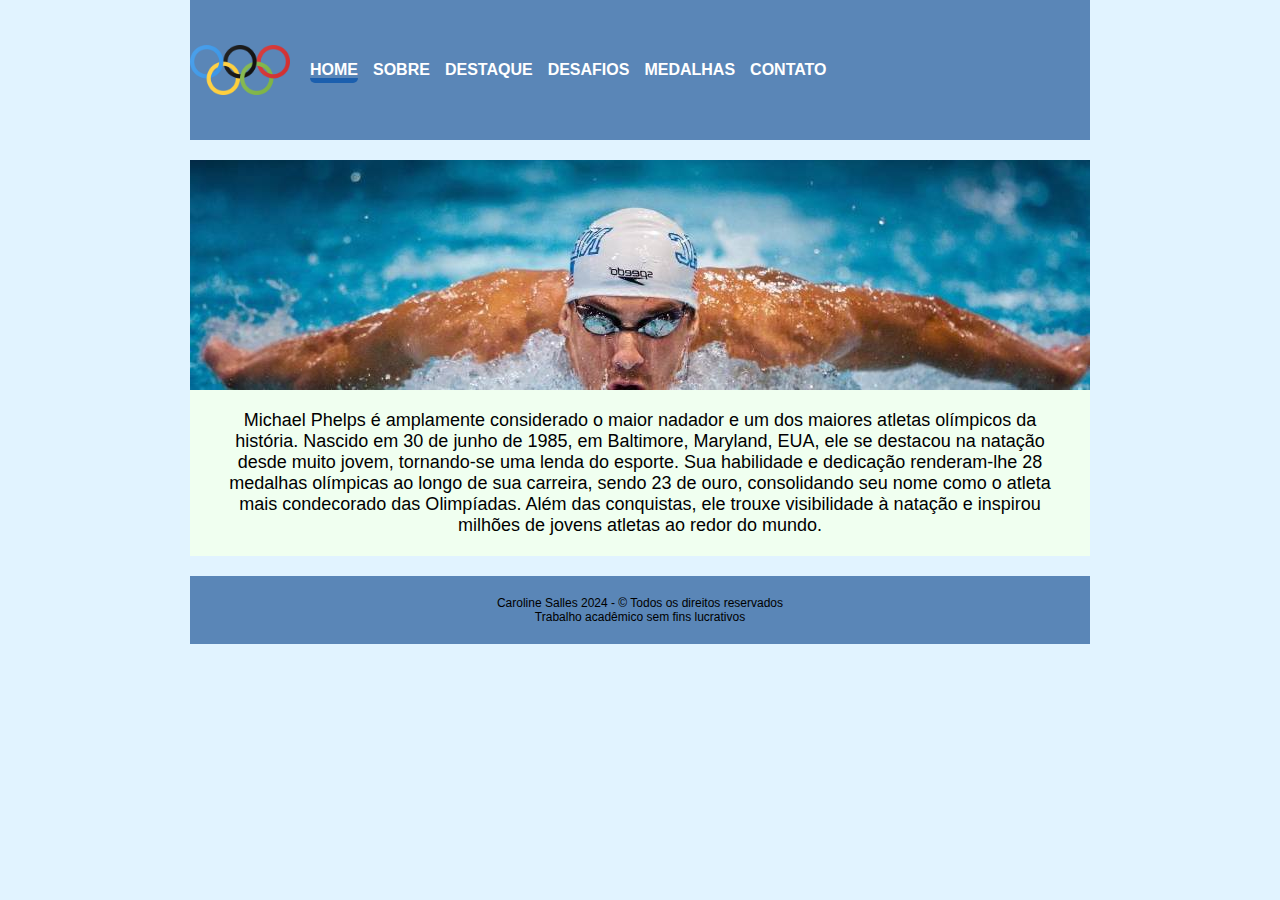
<file: index.html>
<!DOCTYPE html>
<html lang="pt-br">
	<head>
		<title>Michael Phelps - introdução</title>
		<meta charset="utf-8">
		<meta name="description" content="Trabalho acadêmico de PW1">
		<meta name="keywords" content="Michael Phelps, olimpiadas, natação, esportes, medalhas">
		<meta name="author" content="Caroline Othz Salles">
		<meta name="viewport" content="width=device-width, initial-scale=1.0">
		<link rel="icon" type="image/jpg" href="img/aneislogo.png">
		<link rel="stylesheet" type="text/css" href="estilo.css">
	</head>
	<body>
		<div id="menu">
			<img src="img/aneislogo.png" alt="Logotipo">
					<ul id="nav">
						<li><a href="index.html" class="ativa">Home</a></li>
						<li><a href="sobre.html">Sobre</a></li>
						<li><a href="destaque.html">Destaque</a></li>
						<li><a href="desafios.html">Desafios</a></li>
						<li><a href="medalhas.html">Medalhas</a></li>
						<li><a href="contato.html">Contato</a></li>
				 </ul>
		</div>
		<div id="banner">
			<img src="img/michael-banner.jpg" width="900" height="350">
		</div>
		<div id="introducao">
        		<p>Michael Phelps é amplamente considerado o maior nadador e um dos maiores atletas olímpicos da história. 
			Nascido em 30 de junho de 1985, em Baltimore, Maryland, EUA, ele se destacou na natação desde muito jovem, 
			tornando-se uma lenda do esporte. Sua habilidade e dedicação renderam-lhe 28 medalhas olímpicas ao longo de 
			sua carreira, sendo 23 de ouro, consolidando seu nome como o atleta mais condecorado das Olimpíadas. 
			Além das conquistas, ele trouxe visibilidade à natação e inspirou milhões de jovens atletas ao redor do mundo.</p>
    		</div>
		<div id="footer">
			<p>Caroline Salles 2024  - &copy; Todos os direitos reservados </p>
			<p>Trabalho acadêmico sem fins lucrativos</p>
		</div>
	</body>
</html>
</file>
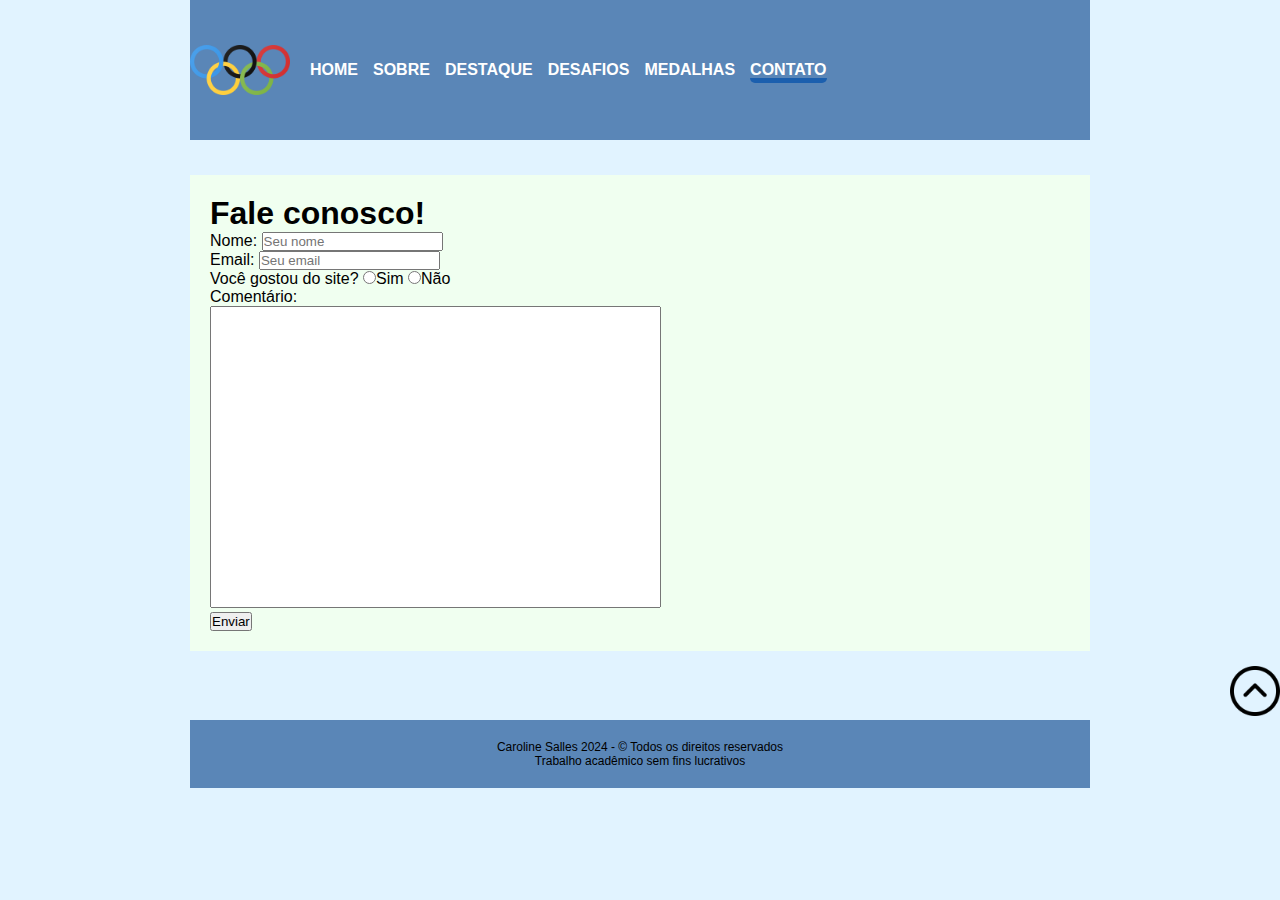
<file: contato.html>
<!DOCTYPE html>
<html lang="pt-br">
<head>
	<title>Michael Phelps - contato</title>
 	<meta charset="utf-8">
	<meta name="description" content="Trabalho acadêmico de PW1">
	<meta name="keywords" content="Michael Phelps, olimpiadas, natação, esportes, medalhas">
	<meta name="author" content="Caroline Othz Salles">
	<meta name="viewport" content="width=device-width, initial-scale=1.0">
 	<link rel="icon" type="image/jpg" href="img/aneislogo.png">
	<link rel="stylesheet" type="text/css" href="estilo.css">
	<script type="text/javascript">
	function time() {
    		var form = document.forms["form1"];
    		var nome = form.nome.value;
    		var email = form.email.value;

    		if (nome === "") {
      		alert("Por favor, preencha o campo nome");
       		form.nome.focus();
        	return false;
    		}

    		if (email === "") {
        	alert("Por favor, preencha o campo com seu email");
        	form.email.focus();
       	 	return false;
    		}

    		alert("Dados enviados com sucesso!");
   		form.reset();  // Reseta o formulário após envio
    		return false;  // Previne o envio real do formulário para testar
		}

   	</script>
</head>
<body>
    	<div id="menu">
        	<img src="img/aneislogo.png" alt="Logotipo">
        <ul id="nav">
            <li><a href="index.html">Home</a></li>
            <li><a href="sobre.html">Sobre</a></li>
            <li><a href="destaque.html">Destaque</a></li>
            <li><a href="desafios.html">Desafios</a></li>
            <li><a href="medalhas.html">Medalhas</a></li>
            <li><a href="contato.html" class="ativa">Contato</a></li>
        </ul>
    </div>
    <div id="contato">
	<h1> Fale conosco!</h1>
        <form name="form1" action="#" method="post" onsubmit="return time()">
            <label for="nome">Nome:</label>
            <input type="text" name="nome" placeholder="Seu nome"><br>
            <label for="email">Email:</label>
            <input type="text" name="email" id="email" placeholder="Seu email"><br>
            Você gostou do site?  
            <input type="radio" id="sim" name="resposta" value="sim"><label for="sim">Sim</label>
            <input type="radio" id="nao" name="resposta" value="nao"><label for="nao">Não</label><br>
            Comentário:<br>
            <textarea name="comentario" cols="54" rows="20"></textarea><br>
            <input type="submit" value="Enviar">
        </form>
    </div>
	<div align="right"><a href="#"><img src="img/ancora.png" width="50"></a></div>
    <div id="footer">
        <p>Caroline Salles 2024 - &copy; Todos os direitos reservados </p>
        <p>Trabalho acadêmico sem fins lucrativos</p>
    </div>
</body>
</html>
</file>
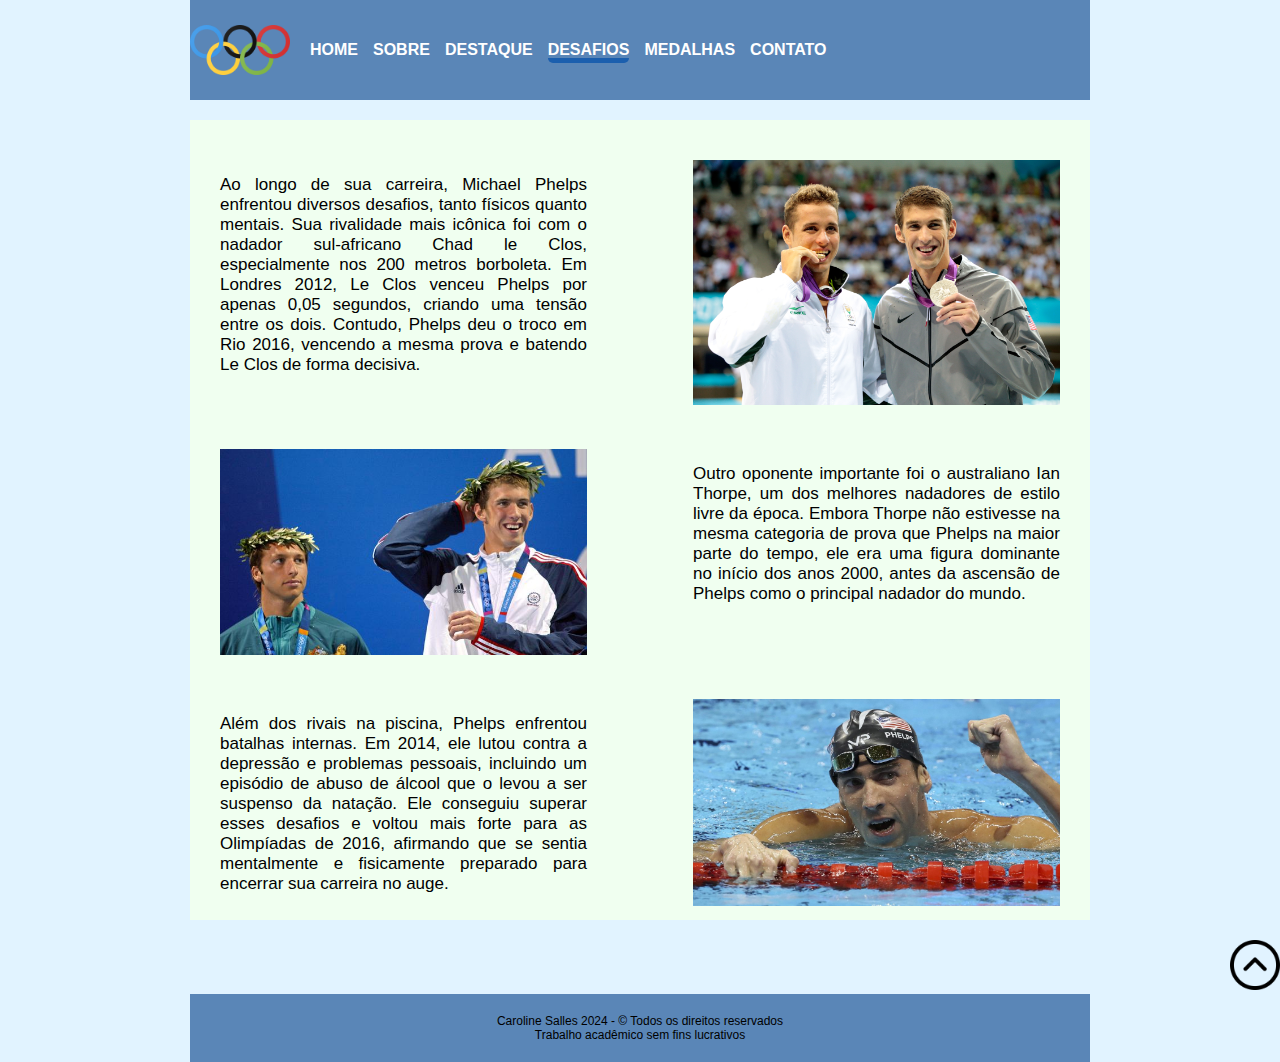
<file: desafios.html>
<!DOCTYPE html>
<html lang="pt-br">
	<head>
		<title>Michael Phelps - desafios</title>
		<meta charset="utf-8">
		<meta name="description" content="Trabalho acadêmico de PW1">
		<meta name="keywords" content="Michael Phelps, olimpiadas, natação, esportes, medalhas">
		<meta name="author" content="Caroline Othz Salles">
		<meta name="viewport" content="width=device-width, initial-scale=1.0">
		<link rel="icon" type="image/jpg" href="img/aneislogo.png">
		<link rel="stylesheet" type="text/css" href="estilo.css">
	</head>
	<body>
		<div id="menu">
			<img src="img/aneislogo.png" alt="Logotipo">
					<ul id="nav">
						<li><a href="index.html">Home</a></li>
						<li><a href="sobre.html">Sobre</a></li>
						<li><a href="destaque.html">Destaque</a></li>
						<li><a href="desafios.html" class="ativa">Desafios</a></li>
						<li><a href="medalhas.html">Medalhas</a></li>
						<li><a href="contato.html">Contato</a></li>
				 </ul>
		</div>
		<div id="conteudo">
			<div class="artigo">
				<p>Ao longo de sua carreira, Michael Phelps enfrentou diversos desafios, tanto físicos quanto mentais. 
				Sua rivalidade mais icônica foi com o nadador sul-africano Chad le Clos, especialmente nos 200 metros borboleta. 
				Em Londres 2012, Le Clos venceu Phelps por apenas 0,05 segundos, criando uma tensão entre os dois. Contudo, Phelps 
				deu o troco em Rio 2016, vencendo a mesma prova e batendo Le Clos de forma decisiva.</p>
			</div>
			<div class="artigo">
				<img src="img/michael-e-leclos.jpg">
			</div>
			<div class="artigo">
				<img src="img/michael-e-ian.jpg">
			</div>
			<div class="artigo">
				<p>Outro oponente importante foi o australiano Ian Thorpe, um dos melhores nadadores de estilo livre da época. 
				Embora Thorpe não estivesse na mesma categoria de prova que Phelps na maior parte do tempo, ele era uma figura 
				dominante no início dos anos 2000, antes da ascensão de Phelps como o principal nadador do mundo.</p>

			</div>
			<div class="artigo">
				<p>Além dos rivais na piscina, Phelps enfrentou batalhas internas. Em 2014, ele lutou contra a depressão e 
				problemas pessoais, incluindo um episódio de abuso de álcool que o levou a ser suspenso da natação. Ele 
				conseguiu superar esses desafios e voltou mais forte para as Olimpíadas de 2016, afirmando que se sentia 
				mentalmente e fisicamente preparado para encerrar sua carreira no auge.</p>
			</div>
			<div class="artigo">
				<img src="img/michael4.jpg">
			</div>
		</div>
		<div align="right"><a href="#"><img src="img/ancora.png" width="50"></a></div>
	 <div id="footer">
			<p>Caroline Salles 2024  - &copy; Todos os direitos reservados </p>
			<p>Trabalho acadêmico sem fins lucrativos</p>
	</div>
	</body>
</html>
</file>
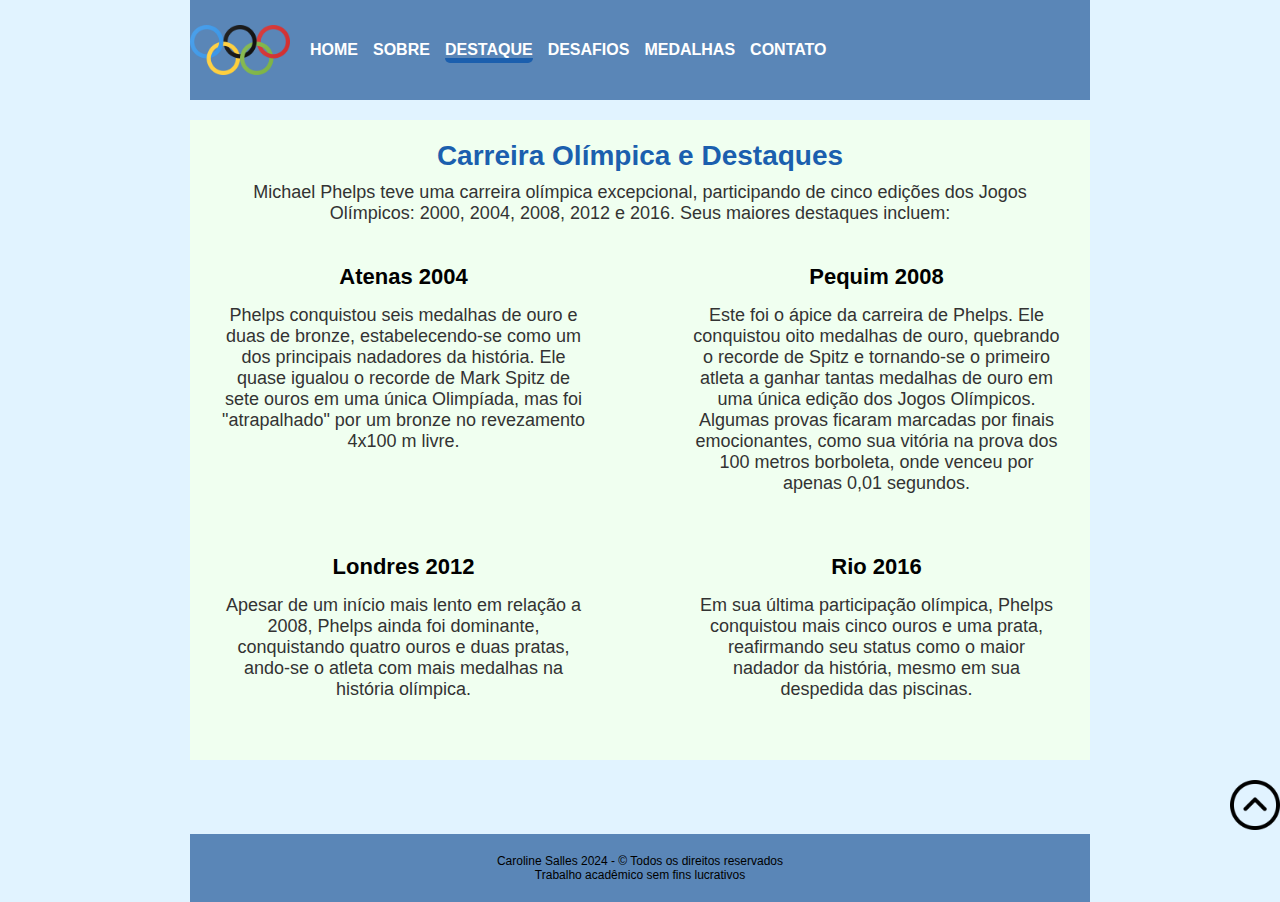
<file: destaque.html>
<!DOCTYPE html>
<html lang="pt-br">
	<head>
		<title>Michael Phelps - destaques</title>
		<meta charset="utf-8">
		<meta name="description" content="Trabalho acadêmico de PW1">
		<meta name="keywords" content="Michael Phelps, olimpiadas, natação, esportes, medalhas">
		<meta name="author" content="Caroline Othz Salles">
		<meta name="viewport" content="width=device-width, initial-scale=1.0">
		<link rel="icon" type="image/jpg" href="img/aneislogo.png">
		<link rel="stylesheet" type="text/css" href="estilo.css">
	</head>
	<body>
		<div id="menu">
			<img src="img/aneislogo.png" alt="Logotipo">
					<ul id="nav">
						<li><a href="index.html" >Home</a></li>
						<li><a href="sobre.html">Sobre</a></li>
						<li><a href="destaque.html" class="ativa">Destaque</a></li>
						<li><a href="desafios.html">Desafios</a></li>
						<li><a href="medalhas.html">Medalhas</a></li>
						<li><a href="contato.html">Contato</a></li>
				 </ul>
		</div>
		<div id="celia">
			<h1>Carreira Olímpica e Destaques</h1>
			<p>Michael Phelps teve uma carreira olímpica excepcional, participando de cinco edições dos Jogos Olímpicos: 
			2000, 2004, 2008, 2012 e 2016. Seus maiores destaques incluem:</p>

		<div id="secao">
			<div class="artigo">
				<h2>Atenas 2004</h2>
				<p> Phelps conquistou seis medalhas de ouro e duas de bronze, estabelecendo-se como um dos principais nadadores da história. 
				Ele quase igualou o recorde de Mark Spitz de sete ouros em uma única Olimpíada, mas foi "atrapalhado" por um bronze 
				no revezamento 4x100 m livre.</p>
			</div>
			<div class="artigo">
				<h2>Pequim 2008</h2>
				<p> Este foi o ápice da carreira de Phelps. Ele conquistou oito medalhas de ouro, quebrando o recorde de Spitz e tornando-se 
				o primeiro atleta a ganhar tantas medalhas de ouro em uma única edição dos Jogos Olímpicos. Algumas provas ficaram marcadas 
				por finais emocionantes, como sua vitória na prova dos 100 metros borboleta, onde venceu por apenas 0,01 segundos.</p>
			</div>
			<div class="artigo">
				 <h2>Londres 2012</h2>
				<p>Apesar de um início mais lento em relação a 2008, Phelps ainda foi dominante, conquistando quatro ouros e duas pratas, 
				ando-se o atleta com mais medalhas na história olímpica.</p>
			</div>
			<div class="artigo">
				<h2>Rio 2016</h2>
				<p>Em sua última participação olímpica, Phelps conquistou mais cinco ouros e uma prata, reafirmando seu status como o 
				maior nadador da história, mesmo em sua despedida das piscinas.</p>
			</div>
		</div>
	</div>
		<div align="right"><a href="#"><img src="img/ancora.png" width="50"></a></div>
		<div id="footer">
			<p>Caroline Salles 2024  - &copy; Todos os direitos reservados</p>
			<p>Trabalho acadêmico sem fins lucrativos</p>
		</div>
	</body>
</html>
</file>
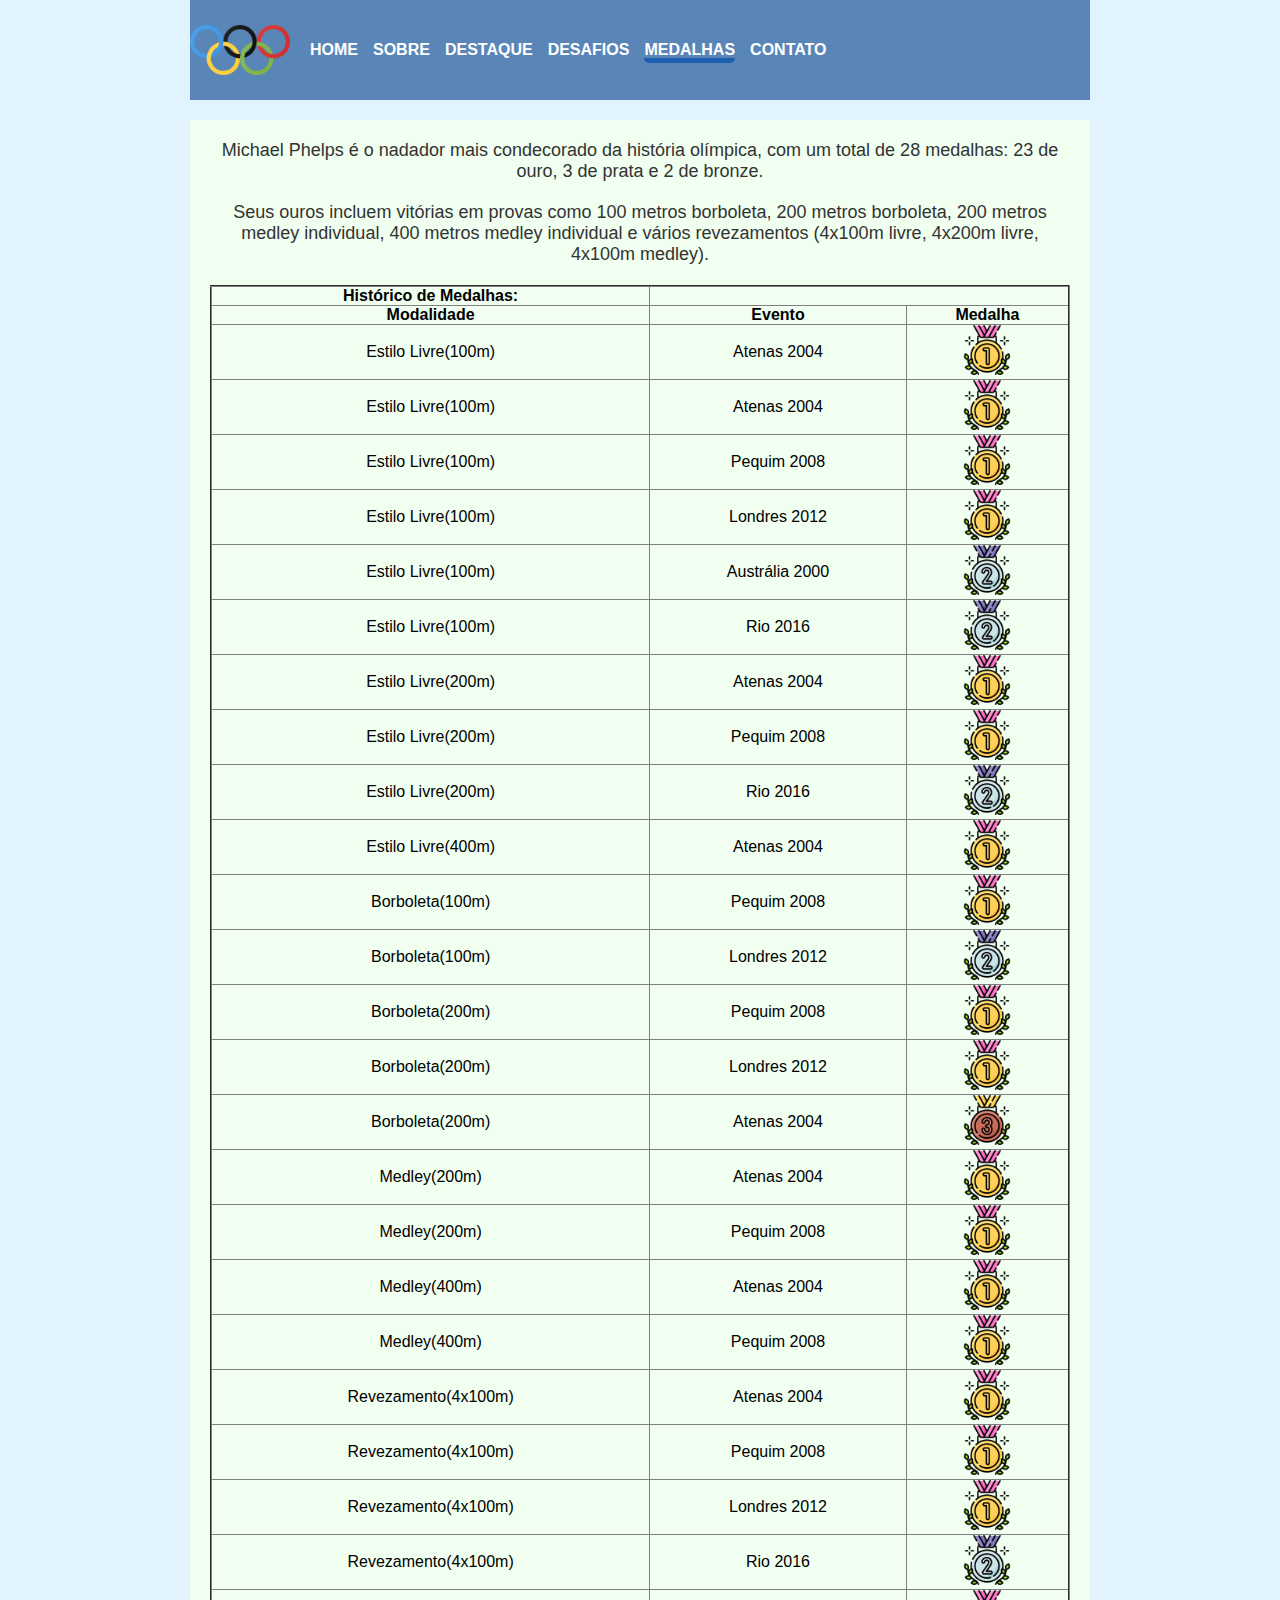
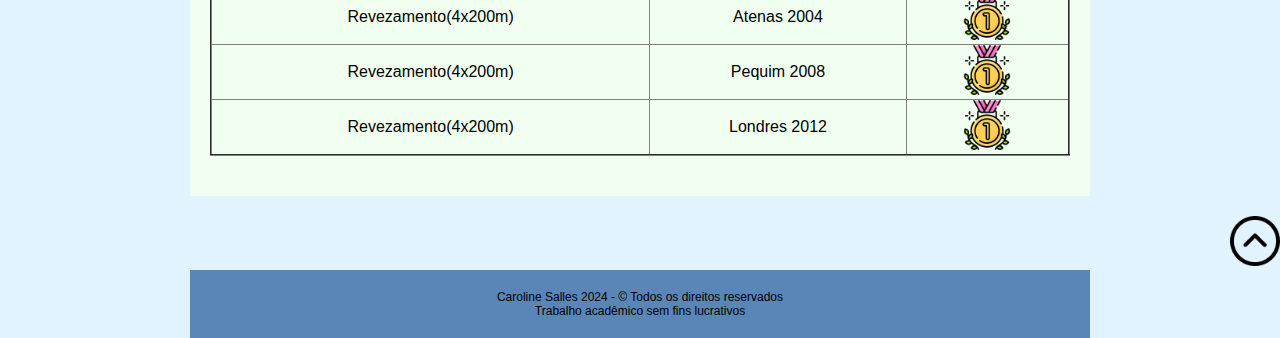
<file: medalhas.html>
<!DOCTYPE html>
<html lang="pt-br">
	<head>
		<title>Michael Phelps - Medalhas</title>
		<meta charset="utf-8">
		<meta name="description" content="Trabalho acadêmico de PW1">
		<meta name="keywords" content="Michael Phelps, olimpiadas, natação, esportes, medalhas">
		<meta name="author" content="Caroline Othz Salles">
		<meta name="viewport" content="width=device-width, initial-scale=1.0">
		<link rel="icon" type="image/jpg" href="img/aneislogo.png">
		<link rel="stylesheet" type="text/css" href="estilo.css">
	</head>
	<body>
		<div id="menu">
			<img src="img/aneislogo.png" alt="Logotipo">
					<ul id="nav">
						<li><a href="index.html" >Home</a></li>
						<li><a href="sobre.html">Sobre</a></li>
						<li><a href="destaque.html">Destaque</a></li>
						<li><a href="desafios.html">Desafios</a></li>
						<li><a href="medalhas.html" class="ativa">Medalhas</a></li>
						<li><a href="contato.html">Contato</a></li>
				 </ul>
		</div>
		<div id="celia">
			<p>Michael Phelps é o nadador mais condecorado da história olímpica, com um total de 28 medalhas:
			23 de ouro, 3 de prata e 2 de bronze.</p>
			<p>Seus ouros incluem vitórias em provas como 100 metros borboleta, 200 metros borboleta, 200 
			metros medley individual, 400 metros medley individual e vários revezamentos (4x100m livre, 4x200m livre, 4x100m medley).</p>
			<table border="2" cellspacing="1" style="margin: 20px auto; width: 100%;">
				<tr><th>Histórico de Medalhas:</th></tr>
				<tr>
					<td><b>Modalidade</b></td>
					<td><b>Evento</b></td>
					<td><b>Medalha</b></td>
				</tr>
				<tr>
					<td>Estilo Livre(100m)</td>
					<td>Atenas 2004</td>
					<td class="medalha"><img src="img/medalha-ouro.png"></td>
				</tr>
				<tr>
					<td>Estilo Livre(100m)</td>
					<td >Atenas 2004</td>
					<td class="medalha"><img src="img/medalha-ouro.png"></td>
				</tr>
				<tr>
					<td >Estilo Livre(100m)</td>
					<td >Pequim 2008</td>
					<td class="medalha" ><img src="img/medalha-ouro.png"></td>
				</tr>
				<tr>
					<td align="center">Estilo Livre(100m)</td>
					<td align="center">Londres 2012</td>
					<td class="medalha"><img src="img/medalha-ouro.png"></td>
				</tr>
				<tr>
					<td >Estilo Livre(100m)</td>
					<td>Austrália 2000</td>
					<td class="medalha" ><img src="img/medalha-prata.png"></td>
				</tr>
				<tr>
					<td>Estilo Livre(100m)</td>
					<td>Rio 2016</td>
					<td class="medalha"><img src="img/medalha-prata.png"></td>
				</tr>
				<tr>
					<td>Estilo Livre(200m)</td>
					<td>Atenas 2004</td>
					<td class="medalha"><img src="img/medalha-ouro.png"></td>
				</tr>
				<tr>
					<td>Estilo Livre(200m)</td>
					<td>Pequim 2008</td>
					<td class="medalha"><img src="img/medalha-ouro.png"></td>
				</tr>
				<tr>
					<td>Estilo Livre(200m)</td>
					<td>Rio 2016</td>
					<td class="medalha"><img src="img/medalha-prata.png"></td>
				</tr>
				<tr>
					<td>Estilo Livre(400m)</td>
					<td>Atenas 2004</td>
					<td class="medalha"><img src="img/medalha-ouro.png"></td>
				</tr>
				<tr>
					<td>Borboleta(100m)</td>
					<td>Pequim 2008</td>
					<td class="medalha"><img src="img/medalha-ouro.png"></td>
				</tr>
				<tr>
					<td>Borboleta(100m)</td>
					<td>Londres 2012</td>
					<td class="medalha"><img src="img/medalha-prata.png"></td>
				</tr>

				<tr>
					<td>Borboleta(200m)</td>
					<td>Pequim 2008</td>
					<td class="medalha"><img src="img/medalha-ouro.png"></td>
				</tr>

				<tr>
					<td>Borboleta(200m)</td>
					<td>Londres 2012</td>
					<td class="medalha"><img src="img/medalha-ouro.png"></td>
				</tr>
				<tr>
					<td>Borboleta(200m)</td>
					<td>Atenas 2004</td>
					<td class="medalha"><img src="img/medalha-bronze.png"></td>
				</tr>
				<tr>
					<td>Medley(200m)</td>
					<td>Atenas 2004</td>
					<td class="medalha"><img src="img/medalha-ouro.png"></td>
				</tr>
				<tr>
					<td>Medley(200m)</td>
					<td>Pequim 2008</td>
					<td class="medalha"><img src="img/medalha-ouro.png"></td>
				</tr>
				<tr>
					<td>Medley(400m)</td>
					<td>Atenas 2004</td>
					<td class="medalha"><img src="img/medalha-ouro.png"></td>
				</tr>
				<tr>
					<td>Medley(400m)</td>
					<td>Pequim 2008</td>
					<td class="medalha"><img src="img/medalha-ouro.png"></td>
				</tr>
				<tr>
					<td>Revezamento(4x100m)</td>
					<td>Atenas 2004</td>
					<td class="medalha"><img src="img/medalha-ouro.png"></td>
				</tr>
				<tr>
					<td>Revezamento(4x100m)</td>
					<td>Pequim 2008</td>
					<td class="medalha"><img src="img/medalha-ouro.png"></td>
				</tr>
				<tr>
					<td>Revezamento(4x100m)</td>
					<td>Londres 2012</td>
					<td class="medalha"><img src="img/medalha-ouro.png"></td>
				</tr>
				<tr>
					<td>Revezamento(4x100m)</td>
					<td>Rio 2016</td>
					<td class="medalha"><img src="img/medalha-prata.png"></td>
				</tr>
				<tr>
					<td>Revezamento(4x200m)</td>
					<td>Atenas 2004</td>
					<td class="medalha"><img src="img/medalha-ouro.png"></td>
				</tr>
				<tr>
					<td>Revezamento(4x200m)</td>
					<td>Pequim 2008</td>
					<td class="medalha"><img src="img/medalha-ouro.png"></td>
				</tr>
				<tr>
					<td>Revezamento(4x200m)</td>
					<td>Londres 2012</td>
					<td class="medalha"><img src="img/medalha-ouro.png"></td>
				</tr>
		</table>
		</div>
		<div align="right"><a href="#"><img src="img/ancora.png" width="50"></a></div>
		<div id="footer">
			<p>Caroline Salles 2024  - &copy; Todos os direitos reservados</p>
			<p>Trabalho acadêmico sem fins lucrativos</p>
		</div>
	</body>
</html>
</file>
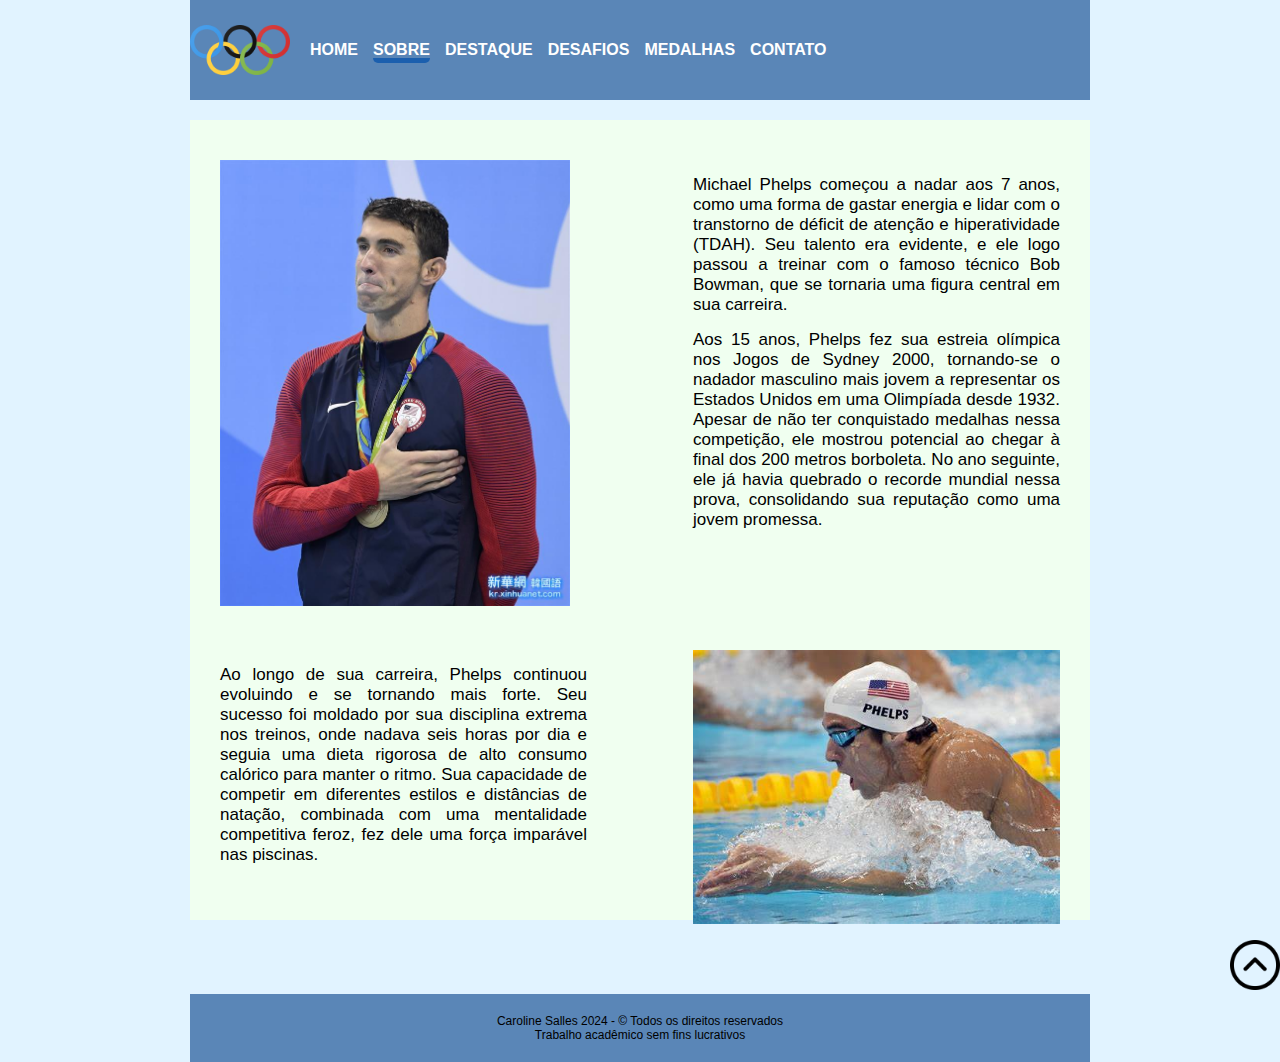
<file: sobre.html>
<!DOCTYPE html>
<html lang="pt-br">
	<head>
		<title>Michael Phelps - história</title>
		<meta charset="utf-8">
		<meta name="description" content="Trabalho acadêmico de PW1">
		<meta name="keywords" content="Michael Phelps, olimpiadas, natação, esportes, medalhas">
		<meta name="author" content="Caroline Othz Salles">
		<meta name="viewport" content="width=device-width, initial-scale=1.0">
		<link rel="icon" type="image/jpg" href="img/aneislogo.png">
		<link rel="stylesheet" type="text/css" href="estilo.css">
	</head>
	<body>
		<div id="menu">
		<img src="img/aneislogo.png" alt="Logotipo">
					<ul id="nav">
						<li><a href="index.html" >Home</a></li>
						<li><a href="sobre.html" class="ativa">Sobre</a></li>
						<li><a href="destaque.html">Destaque</a></li>
						<li><a href="desafios.html">Desafios</a></li>
						<li><a href="medalhas.html">Medalhas</a></li>
						<li><a href="contato.html">Contato</a></li>
					</ul>
		</div>
		<div id="conteudo">
			<div class="artigo">
				<img src="img/michael3.jpg" width="350" height="280">
			</div>
			<div class="artigo">
				<p>Michael Phelps começou a nadar aos 7 anos, como uma forma de gastar energia e lidar com o transtorno de 
				déficit de atenção e hiperatividade (TDAH). Seu talento era evidente, e ele logo passou a treinar com o 
				famoso técnico Bob Bowman, que se tornaria uma figura central em sua carreira.</p>
				<p>Aos 15 anos, Phelps fez sua estreia olímpica nos Jogos de Sydney 2000, tornando-se o nadador masculino 
				mais jovem a representar os Estados Unidos em uma Olimpíada desde 1932. Apesar de não ter conquistado 
				medalhas nessa competição, ele mostrou potencial ao chegar à final dos 200 metros borboleta. No ano 
				seguinte, ele já havia quebrado o recorde mundial nessa prova, consolidando sua reputação como uma jovem promessa.</p>

			</div>
			<div class="artigo">
				<p>Ao longo de sua carreira, Phelps continuou evoluindo e se tornando mais forte. Seu sucesso foi moldado 
				por sua disciplina extrema nos treinos, onde nadava seis horas por dia e seguia uma dieta rigorosa de alto 
				consumo calórico para manter o ritmo. Sua capacidade de competir em diferentes estilos e distâncias de natação, 
				combinada com uma mentalidade competitiva feroz, fez dele uma força imparável nas piscinas.</p>
			</div>
			<div class="artigo">
				<img src="img/michael2.jpg" width="400" height="380">
			</div>
	 	</div>
		<div align="right"><a href="#"><img src="img/ancora.png" width="50"></a></div>
	 	<div id="footer">
			<p>Caroline Salles 2024  - &copy; Todos os direitos reservados </p>
			<p>Trabalho acadêmico sem fins lucrativos</p>
		</div>
	</body>
</html>
</file>
<file: estilo.css>
/*Arquivo css - olimpíadas*/

* {
	box-sizing: border-box;
	margin: 0;
	padding: 0;
	}

body {
	background: #e1f3ff;
	font-family: "Century Gothic", Arial, sans-serif;
	margin-top: 5px;
	color: #000;
	min-height: 100vh; /* Faz com que o footer fique na parte inferior */
}

/* Inicio do cabeçalho */


#menu {
    display: flex;
    align-items: center;
    justify-content: flex-start; /* Mantém os itens alinhados à esquerda */
    width: 900px;
    height: 140px;
    margin: 0 auto 20px auto; /* Adiciona um espaço de 20px abaixo do menu */
    background-color: #5A86B7;
}

#menu img {
	max-width: 100px; /* Define a largura máxima */
	max-height: 100px; /* Define a altura máxima */
	}

#nav {
	list-style: none;
	padding-left: 0;
	display: flex;
	gap: 15px;
	margin-left: 20px; /* Aproxima o menu de navegação da logo */
}

#nav li {
	display: inline; /* Remove o float e deixa os itens em linha */
}

/* Estilo do título do cabeçalho */

#menu h1 {
	display: block;
	float: left;
}

/* Navegação */

#nav a {
	text-decoration: none; /* remove sublinha dos links */
	text-transform: uppercase; /* texto em linha maiúsculas */
	color: #fff;
	font-weight: bold;
	border-radius: 5px; /* Adicionado arredondamento */
}

#nav a:hover {
	background-color: rgba(255, 255, 255, 0.1); /* Adicionado fundo ao passar o mouse */
}

ul#nav a.ativa {
	border-bottom: 5px solid #1B5FAE; /* adiciona borda na página ativa */
}

/* Banner- pagina HOME */

#banner {
	width: 900px; /* largura */
	height: 230px; /* altura */
	margin: 0 auto; /* centraliza */
	position: relative;
}

/* introducao*/

#celia {
	width: 900px; /* Largura da caixa */
	margin: 0 auto 20px auto;
	padding: 20px; /* Espaçamento interno para conteúdo */
	background-color: #F0FFF0; /* Cor de fundo */
 }

#celia h1 {
	font-size: 28px;
	font-weight: bold;
	color: #1B5FAE;
	text-align: center; /* Centraliza o título */
	margin-bottom: 10px; /* Espaço abaixo do título */
}

#celia p {
	font-size: 18px;
	color: #333;
	text-align: center; /* Centraliza a frase */
	margin-bottom: 20px; /* Espaçamento abaixo da frase */
}

/* Secao */

#secao {
	display: flex;
	flex-wrap: wrap; /* Permite que os artigos "quebrem" para a próxima linha */
	justify-content: space-between; /* Espaça os artigos de forma uniforme */
}

.artigo {
	width: 48%; /* Cada artigo ocupa 48% da largura (com 2% de gap entre eles) */
	margin-bottom: 15px; /* Espaço entre os artigos de cima e de baixo */
	padding: 10px;
}

.artigo h2 {
  	font-size: 22px;
	font-weight: bold;
	text-align: center;
}

.artigo p {
	font-size: 14px;
	text-align: justify;
}

/* Footer */

#footer {
	width: 900px;
	margin: 0 auto;
	background-color: #5A86B7;
	padding: 20px;
	text-align: center;
}

#footer p {
	font-size: 12px;
}

/* Conteúdo da página SOBRE */

#conteudo {
	display: flex;
	flex-wrap: wrap;
	justify-content: space-between;
	width: 900px; /* Largura */
	margin: 0 auto 20px auto;
	background: #F0FFF0;
	min-height: 800px; /* Altura mínima maior */
	padding: 20px; /* Adicionado padding para espaçamento interno */
}

.artigo {
	width: 45%; /* Ajusta a largura para ocupar espaço proporcional */
	margin: 10px 0; /* Margem entre os artigos */
}

.artigo p {
	padding-top: 15px;
	font-size: 17px;
	text-align: justify;
}

/* Codificação da página Serviço */

#conteudo1 {
	width: 900px;
	height: 400px;
	background: #F0FFF0;
	margin: 15px auto;
	padding-left: 5px;
}

.artigo1 {
	width: 350px;
	margin: 5px 8px;
	float: left;
}

.artigo1 h1 {
	font-weight: bold;
	margin-bottom: 5px;
}

.artigo1 ul {
	padding-top: 15px;
	font-size: 17px;
	list-style: none;
	padding-left: 0;
}

html, body {
	height: 100%;
	margin: 0;
	padding: 0;
}

body {
	display: flex;
	flex-direction: column;
}

#conteudo {
	flex: 1; /* O conteúdo principal ocupa o espaço restante */
}

/* Imagens */
img {
	max-width: 100%;
	height: auto;
}

.medalha img {
    max-width: 50px; /* Ajuste o tamanho desejado */
    height: auto;
}

#introducao {
    width: 900px; /* Define a largura do contêiner de texto */
    margin: 0 auto 20px auto; /* Centraliza o contêiner e adiciona margem inferior */
    padding: 20px;
    background-color: #F0FFF0; /* Cor de fundo suave */
    text-align: center; /* Centraliza o texto */
    font-size: 18px; /* Aumenta o tamanho da fonte */
}

/*TEXTAREA*/

#contato {
    display: flex;
    flex-direction: column;
    align-items: flex-start;
    width: 900px;
    margin: 15px auto;
    background-color: #F0FFF0;
    padding: 20px; /* Melhor usar padding do que height */
}

textarea {
    resize: none;
    width: 100%; /* Ajustado para ocupar toda a largura do container pai */
}

/* Exemplo de correção no CSS da tabela */
table {
    margin: 20px auto;
    border-collapse: collapse;
    width: 100%; /* Para que ocupe toda a largura disponível */
}

td, th {
    text-align: center; /* Centraliza o texto nas células */
}

/*respansividade*/

@media (max-width: 768px) {
    #menu, #footer, #celia, #conteudo1, #introducao, #contato {
        width: 100%; /* Largura total em telas menores */
        padding: 10px; /* Ajusta o padding */
    }

    .artigo {
        width: 100%; /* Cada artigo ocupa a largura total */
    }

    table {
        width: 100%; /* A tabela ocupa a largura total */
        font-size: 14px; /* Ajusta o tamanho da fonte na tabela */
    }
}
</file>
